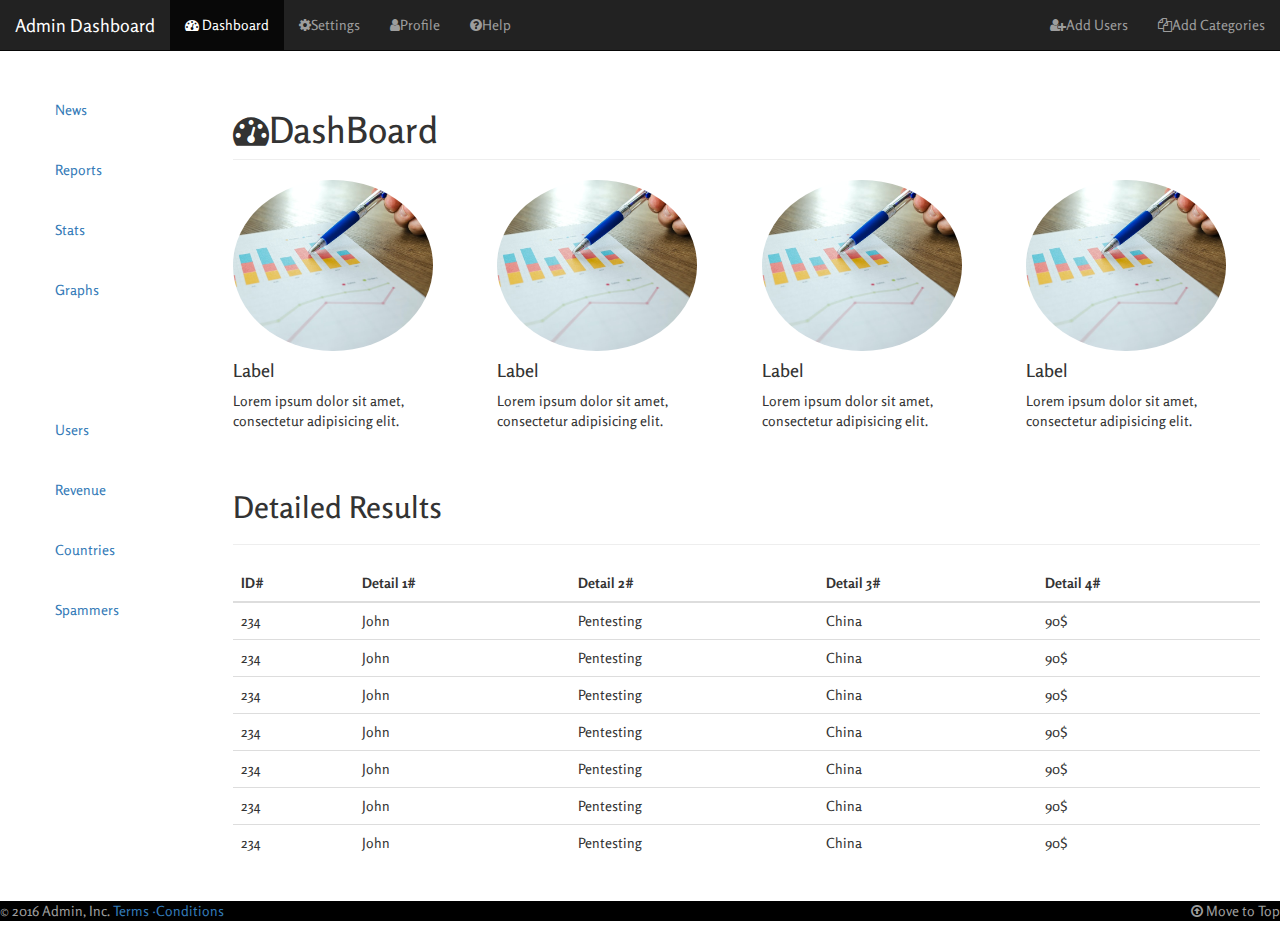
<file: AdminDashBoard/index.html>
<!DOCTYPE html>
<html lang="en">

<head>
	<meta charset="utf-8">
	<meta name="viewport" content="width=device-width, initial-scale=1.0">
	<link rel="stylesheet" media="screen" href="https://cdnjs.cloudflare.com/ajax/libs/twitter-bootstrap/3.3.5/css/bootstrap.min.css">
	<link rel="stylesheet" href="css/adminstyle.css">
	<link rel="stylesheet" href="https://stackpath.bootstrapcdn.com/font-awesome/4.7.0/css/font-awesome.min.css">
	<link href="https://fonts.googleapis.com/css2?family=Rosario&display=swap" rel="stylesheet">

	<title>Your Own Admin </title>

</head>

<body>
<!--nav bar starts here-->

<nav class="navbar navbar-inverse navbar-fixed-top">
  <div class="container-fluid">
    <!-- Brand and toggle get grouped for better mobile display -->
    <div class="navbar-header">
      <button type="button" class="navbar-toggle collapsed" data-toggle="collapse" data-target="#bs-example-navbar-collapse-1" aria-expanded="false">
        <span class="sr-only">Toggle navigation</span>
        <span class="icon-bar"></span>
        <span class="icon-bar"></span>
        <span class="icon-bar"></span>
      </button>
      <a class="navbar-brand" href="#">Admin Dashboard</a>
    </div>

    <!-- Collect the nav links, forms, and other content for toggling -->
    <div class="collapse navbar-collapse" id="bs-example-navbar-collapse-1">
      <ul class="nav navbar-nav">
        <li class="active"><a href="#"><i class="fa fa-tachometer" aria-hidden="true"></i>
Dashboard <span class="sr-only">(current)</span></a></li>
        <li><a href="#"><i class="fa fa-cog" aria-hidden="true"></i>Settings</a></li>
        <li><a href="#"><i class="fa fa-user" aria-hidden="true"></i>Profile</a></li>
        <li><a href="#"><i class="fa fa-question-circle" aria-hidden="true"></i>Help</a></li>
      </ul>
      
      <ul class="nav navbar-nav navbar-right">
        <li><a href="#"><i class="fa fa-user-plus" aria-hidden="true"></i>Add Users</a></li>
         <li><a href="#"><i class="fa fa-files-o" aria-hidden="true"></i>Add Categories</a></li>
      </ul>
    </div><!-- /.navbar-collapse -->
  </div><!-- /.container-fluid -->
</nav>
<!--nav bar ends here-->



<div class="container-fluid">
    
    <div class="row">
        <div class="col-sm-3 col-md-2 sidebar">
            <ul class="nav nav-sidebar ">
                <li class="active"><a href="#">News</a></li>
                <li><a href="#">Reports</a></li>
                <li><a href="#">Stats</a></li>
                <li><a href="#">Graphs</a></li>

            </ul>
             <ul class="nav nav-sidebar sidebar">
                <li class="active"><a href="#">Users</a></li>
                <li><a href="#">Revenue</a></li>
                <li><a href="#">Countries</a></li>
                <li><a href="#">Spammers</a></li>

            </ul>
            
        </div>
        <div class="col-sm-9 col-md-10 main">
            <h1 class="page-header"><i class="fa fa-tachometer" aria-hidden="true"></i>DashBoard</h1>
              
        <div class="row placeholders">
            <div class="col-xs-6 col-sm-3 placeholder">
                <img src="images/graph.jpg" class="img-responsive" width="200px" height="200px" alt="altimg">
                <h4>Label</h4>
                <p>Lorem ipsum dolor sit amet, consectetur adipisicing elit.</p>
            </div>
            <div class="col-xs-6 col-sm-3 placeholder">           
                 <img src="images/graph.jpg" class="img-responsive" width="200px" height="200px" alt="altimg">
                 <h4>Label</h4>
                <p>Lorem ipsum dolor sit amet, consectetur adipisicing elit.</p>
            </div>
            <div class="col-xs-6 col-sm-3 placeholder">    
                        <img src="images/graph.jpg" class="img-responsive" width="200px" height="200px" alt="altimg">
                        <h4>Label</h4>
                <p>Lorem ipsum dolor sit amet, consectetur adipisicing elit.</p>
            </div>
            <div class="col-xs-6 col-sm-3 placeholder">       
                     <img src="images/graph.jpg" class="img-responsive" width="200px" height="200px" alt="altimg">
                     <h4>Label</h4>
                <p>Lorem ipsum dolor sit amet, consectetur adipisicing elit.</p>
            </div>
        </div>
        
        
        
        
        
        <h2 class="sub-header">
            Detailed Results
        </h2>
        <hr>
         <div class="table-responsive">
             <table class="table table-stripped">
                 <thead>
                     <tr>
                         <th>ID#</th>
                          <th>Detail 1#</th>
                          <th>Detail 2#</th>
                          <th>Detail 3#</th>
                          <th>Detail 4#</th>
                     </tr>
                 </thead>
                 <tbody>
                     <tr>
                         <td>234</td>
                         <td>John</td>
                         <td>Pentesting</td>
                         <td>China</td>
                         <td>90$</td>
                         
                     </tr>
                          <tr>
                         <td>234</td>
                         <td>John</td>
                         <td>Pentesting</td>
                         <td>China</td>
                         <td>90$</td>
                         
                     </tr>
                          <tr>
                         <td>234</td>
                         <td>John</td>
                         <td>Pentesting</td>
                         <td>China</td>
                         <td>90$</td>
                         
                     </tr>
                          <tr>
                         <td>234</td>
                         <td>John</td>
                         <td>Pentesting</td>
                         <td>China</td>
                         <td>90$</td>
                         
                     </tr>
                          <tr>
                         <td>234</td>
                         <td>John</td>
                         <td>Pentesting</td>
                         <td>China</td>
                         <td>90$</td>
                         
                     </tr>
                          <tr>
                         <td>234</td>
                         <td>John</td>
                         <td>Pentesting</td>
                         <td>China</td>
                         <td>90$</td>
                         
                     </tr>
                          <tr>
                         <td>234</td>
                         <td>John</td>
                         <td>Pentesting</td>
                         <td>China</td>
                         <td>90$</td>
                         
                     </tr>
                 </tbody>
             </table>
         </div>
        
        
        </div>
      
        
    </div><!--    row-->
</div><!--container-fluid-->

<footer class="foot">
   <p class="pull-right"><i class="fa fa-arrow-circle-o-up" aria-hidden="true"></i>
   
   Move to Top
</p>
    <p >&copy; 2016 Admin, Inc. <a href="#">Terms &middot;Conditions</a></p>
</footer>




	<script src="https://cdnjs.cloudflare.com/ajax/libs/jquery/1.11.3/jquery.min.js"></script>
	<script src="https://cdnjs.cloudflare.com/ajax/libs/twitter-bootstrap/3.3.5/js/bootstrap.min.js"></script>

	<script>
	</script>

</body>

</html>
</file>
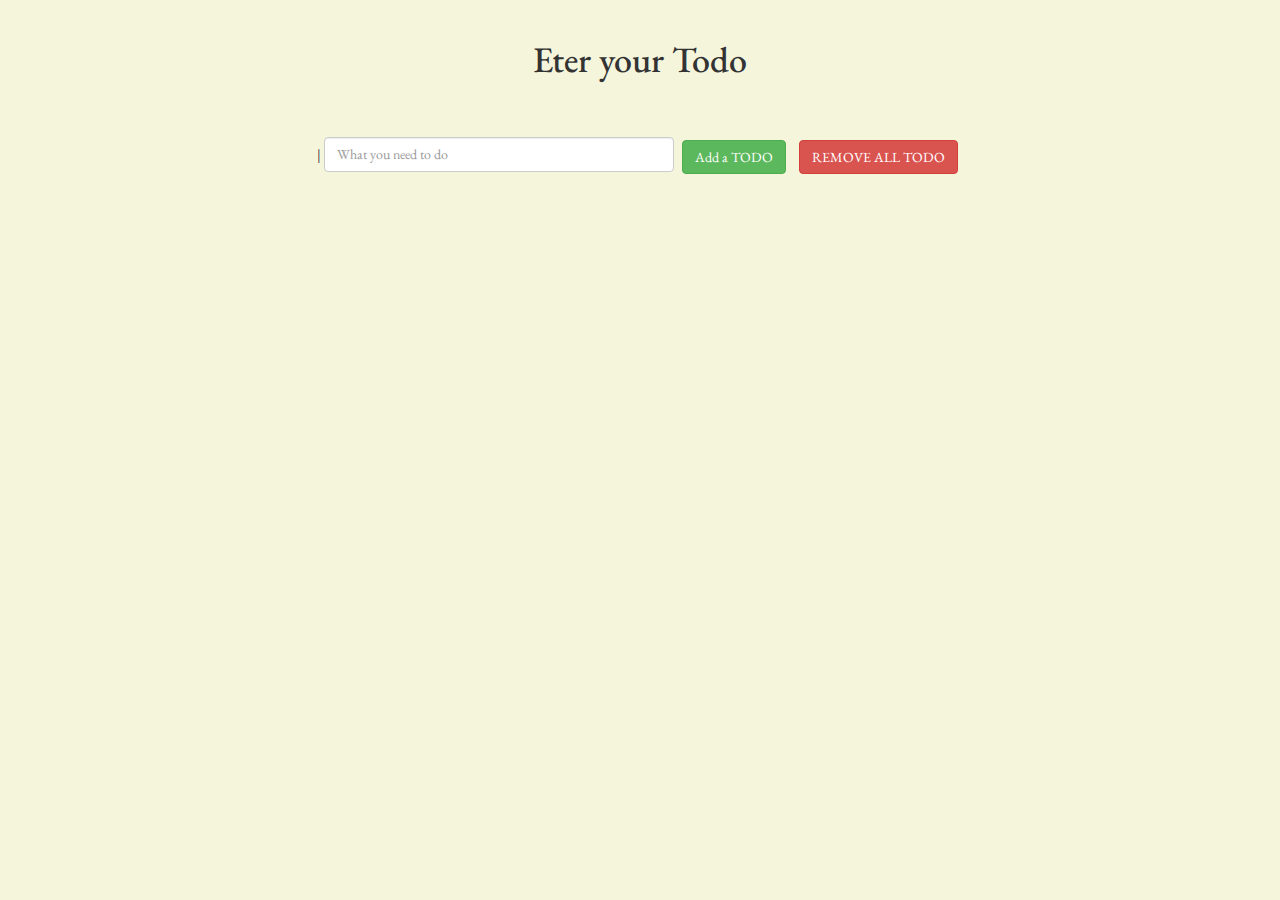
<file: BonusTODO/index.html>
<!DOCTYPE html>
<html lang="en">

<head>
	<meta charset="utf-8">
	<meta name="viewport" content="width=device-width, initial-scale=1.0">
	<link rel="stylesheet" media="screen" href="https://cdnjs.cloudflare.com/ajax/libs/twitter-bootstrap/3.3.5/css/bootstrap.min.css">
    <link href="https://fonts.googleapis.com/css?family=EB+Garamond" rel="stylesheet">
    <link rel="stylesheet" href="css/todoStyle.css">
	<title>My online Todo list App</title>

	

</head>

<body>

	<div class="container-fluid text-center">
        <h1 class="blink">My First working TODO</h1>
        <input type="text" id="userinput" class="form-control" placeholder="What you need to do" onkeydown="return serchKeyPress(event);">
        <button class="btn btn-success" id="add">Add a TODO</button>
        <button class="btn btn-danger" id="removeall">REMOVE ALL TODO</button>
        <ul id="list"></ul>
        
        
	</div>

	<script src="https://cdnjs.cloudflare.com/ajax/libs/jquery/1.11.3/jquery.min.js"></script>
	<script src="https://cdnjs.cloudflare.com/ajax/libs/twitter-bootstrap/3.3.5/js/bootstrap.min.js"></script>
   <script src="js/typed.js"></script>
    <script src="js/todo.js"></script>

</body>

</html>
</file>
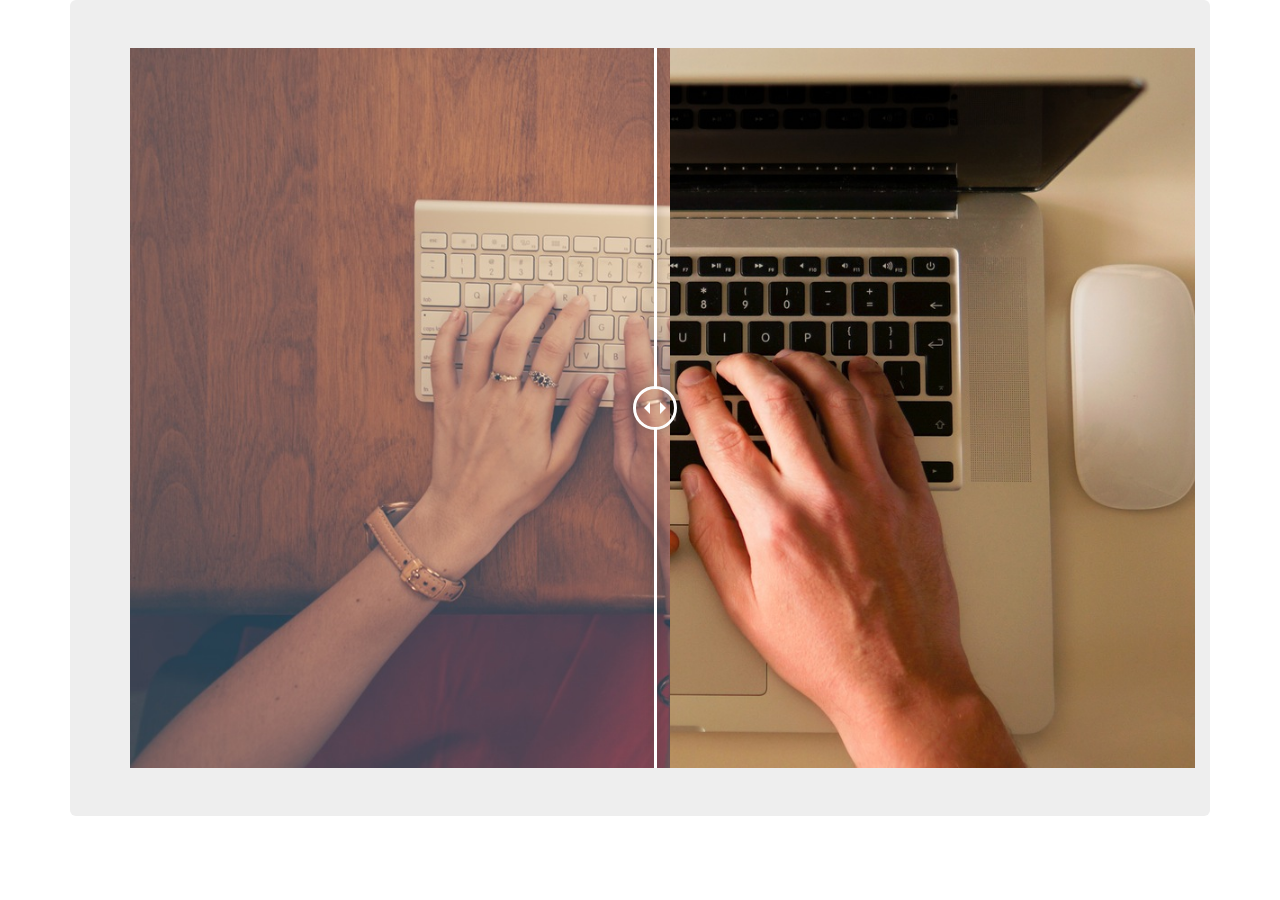
<file: ImageSlider/index.html>
<!DOCTYPE html>
<html lang="en">

<head>
	<meta charset="utf-8">
	<meta name="viewport" content="width=device-width, initial-scale=1.0">
	<link rel="stylesheet" media="screen" href="https://cdnjs.cloudflare.com/ajax/libs/twitter-bootstrap/3.3.5/css/bootstrap.min.css">
   <link rel="stylesheet" href="css/twentytwenty.css">
    <link rel="stylesheet" href="css/style.css">
	<title>Sliing images</title>

	<!--  -->

	<style>

	</style>

</head>

<body>

	<div class="container">
        <div class="jumbotron text-center">
            <div class="row">
                <div class="col-xs-12 twentytwenty-container">
                    <img src="images/image-1.jpg" alt="">
                    <img src="images/image-2.jpg" alt="">
                </div>
            </div>
            
        </div>
	</div>

	<script src="https://cdnjs.cloudflare.com/ajax/libs/jquery/1.11.3/jquery.min.js"></script>
	<script src="js/jquery.twentytwenty.js"></script>
	<script src="js/jquery.event.move.js"></script>
	<script src="js/custom.js"></script>
	<script src="https://cdnjs.cloudflare.com/ajax/libs/twitter-bootstrap/3.3.5/js/bootstrap.min.js"></script>

	<script>
	</script>

</body>

</html>
</file>
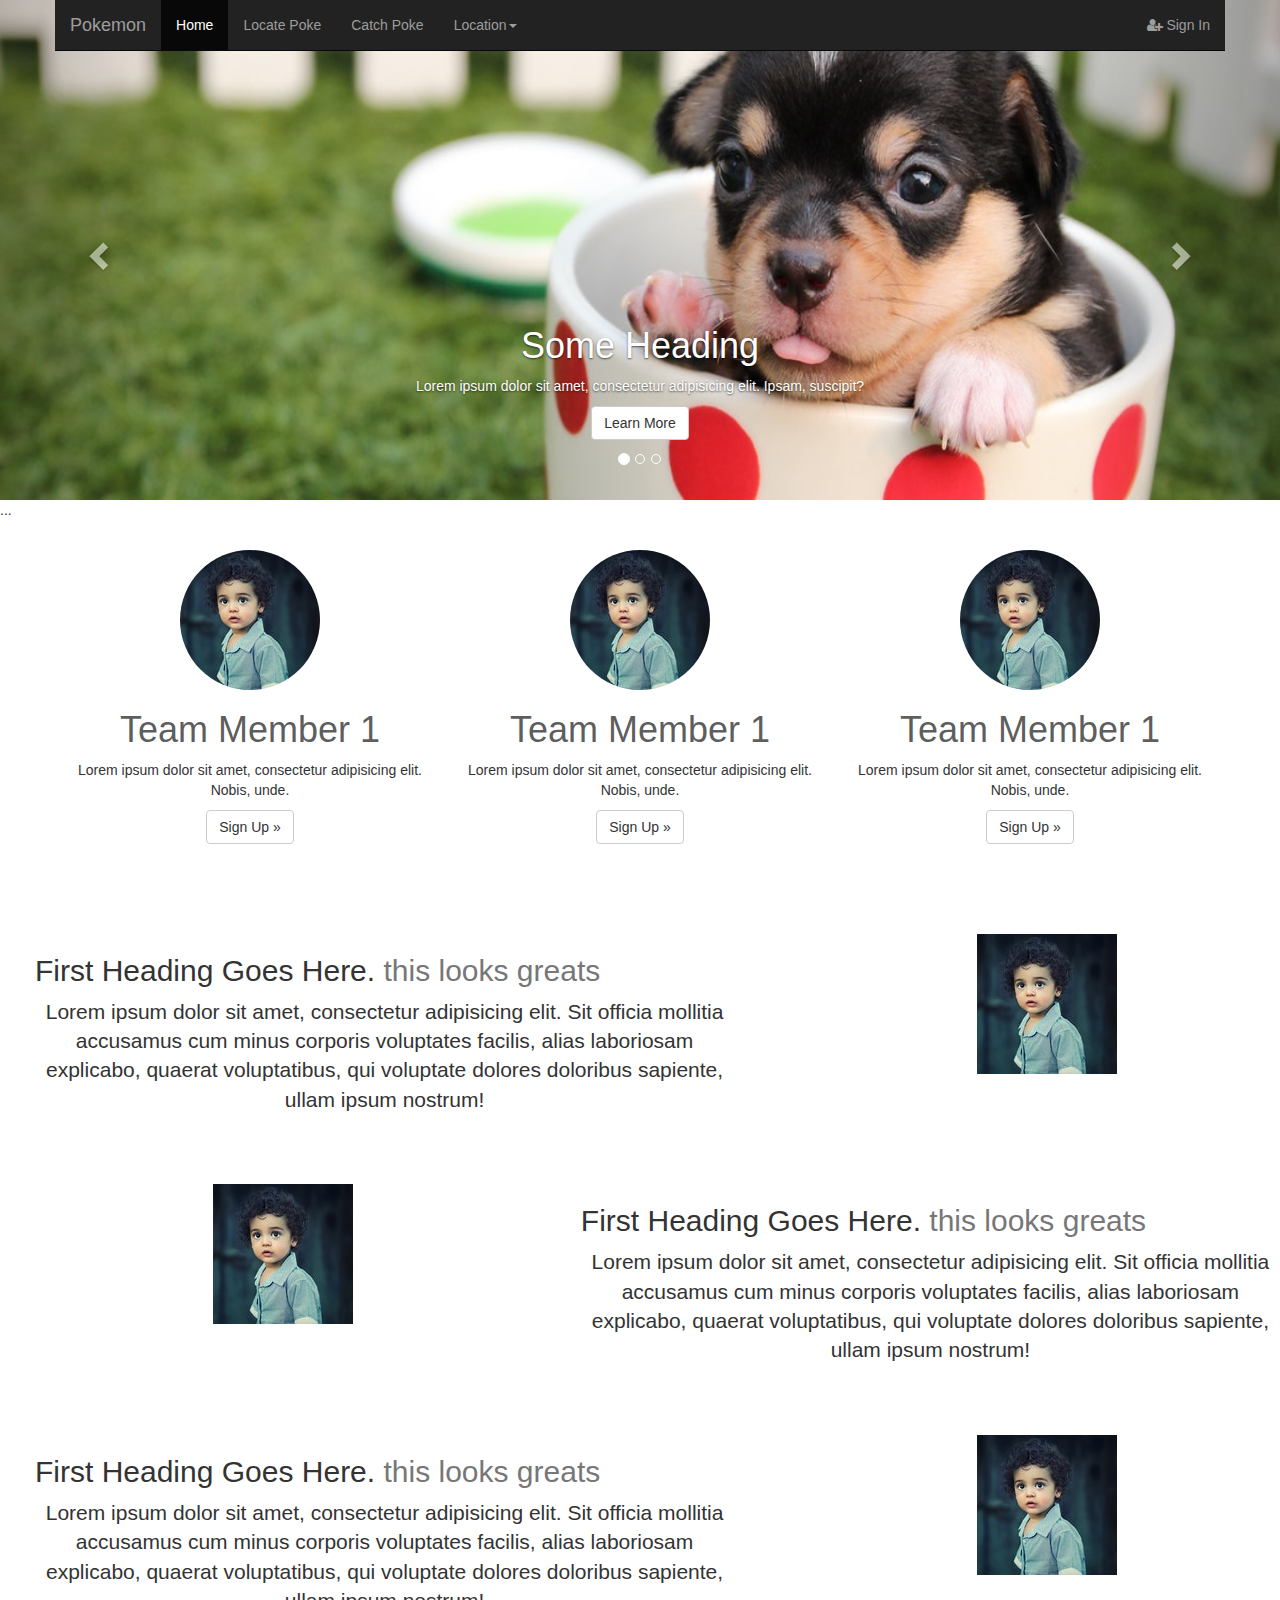
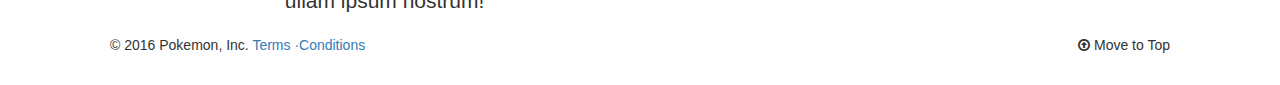
<file: Pokemon Company/index.html>
<!DOCTYPE html>
<html lang="en">

<head>
	<meta charset="utf-8">
	<meta name="viewport" content="width=device-width, initial-scale=1.0">
	<link rel="stylesheet" media="screen" href="https://cdnjs.cloudflare.com/ajax/libs/twitter-bootstrap/3.3.5/css/bootstrap.min.css">
	<link rel="stylesheet" href="https://stackpath.bootstrapcdn.com/font-awesome/4.7.0/css/font-awesome.min.css">
	<link rel="stylesheet" href="css/pokemonStyle.css">
	  <link rel="stylesheet" href="https://cdnjs.cloudflare.com/ajax/libs/animate.css/4.0.0/animate.min.css">
<script src="https://ajax.googleapis.com/ajax/libs/jquery/1.11.0/jquery.min.js"></script>
<script src="parallax.js"></script>
	<title>Pokemon Website</title>

	<style>

	</style>

</head>

<body>

<!--navbar starts here-->
<div class="navbar-wrapper">
    <div class="container">
       <nav class="navbar navbar-default navbar-inverse navbar-static-top">
        <div class="container-fluid">
        <!-- Brand and toggle get grouped for better mobile display -->
        <div class="navbar-header">
          <button type="button" class="navbar-toggle collapsed" data-toggle="collapse" data-target="#bs-example-navbar-collapse-1" aria-expanded="false">
            <span class="sr-only">Toggle navigation</span>
            <span class="icon-bar"></span>
            <span class="icon-bar"></span>
            <span class="icon-bar"></span>
          </button>
          <a class="navbar-brand" href="#">Pokemon </a>
        </div>

        <!-- Collect the nav links, forms, and other content for toggling -->
        <div class="collapse navbar-collapse" id="bs-example-navbar-collapse-1">
          <ul class="nav navbar-nav">
            <li class="active"><a href="#">Home <span class="sr-only">(current)</span></a></li>
             <li><a href="#">Locate Poke</a></li>
                 <li><a href="#">Catch Poke</a></li>
                 <li class="dropdown">
              <a href="#" class="dropdown-toggle" data-toggle="dropdown" role="button" aria-haspopup="true" aria-expanded="false">Location<span class="caret"></span></a>
              <ul class="dropdown-menu">
                <li><a href="#">CA</a></li>
                <li><a href="#">LN</a></li>
                <li><a href="#">DXB</a></li>
                <li role="separator" class="divider"></li>
                <li  class="dropdown-header">Upcoming Gigs</li>
                <li><a href="#">MU</a></li>
                <li><a href="#">BOM</a></li>

              </ul>
            </li>
          </ul>
          
          <ul class="nav navbar-nav navbar-right">
            <li><a href="#"><i class="fa fa-user-plus" aria-hidden="true"></i>
            Sign In</a></li>
           
        
          </ul>
        </div><!-- /.navbar-collapse -->
        </div><!-- /.container-fluid -->
    </nav>
      
</div><!--    container-->    

</div>  <!-- navbar-wrapper-->
<!--navbar ends here-->


<!--carousel starts here-->
<div id="MyCR" class="carousel slide" data-ride="carousel">
  <!-- Indicators -->
  <ol class="carousel-indicators">
    <li data-target="#carousel-example-generic" data-slide-to="0" class="active"></li>
    <li data-target="#carousel-example-generic" data-slide-to="1"></li>
    <li data-target="#carousel-example-generic" data-slide-to="2"></li>
  </ol>

  <!-- Wrapper for slides -->
  <div class="carousel-inner" role="listbox">
    <div class="item active">
     
      <img src="images/short-coated-black-and-brown-puppy-in-white-and-red-polka-39317.jpg" alt="Slide 1">
       <div class="container">
      <div class="carousel-caption">
           <h1>Some Heading</h1>
           <p>Lorem ipsum dolor sit amet, consectetur adipisicing elit. Ipsam, suscipit?</p>
           <p><a class="btn btn-default " href="#">Learn More</a></p></div>
      </div>
      
     <div class="carousel-caption">
     </div>
    </div>
    <div class="item">
      <img src="images/nature-red-forest-leaves-33109.jpg" alt="slide 2">
           <div class="container"> 
            <div class="carousel-caption">
           <h1>Some Heading</h1>
           <p>Lorem ipsum dolor sit amet, consectetur adipisicing elit. Ipsam, suscipit?</p>
           <p><a class="btn btn-default " href="#">Learn More</a></p></div>
      </div>
      
      <div class="carousel-caption">
      </div>
    </div>
    
     <div class="item">
      <img src="images/body-of-water-between-green-leaf-trees-709552.jpg" alt="slide 3">
             <div class="container">
            <div class="carousel-caption">
           <h1>Some Heading</h1>
           <p>Lorem ipsum dolor sit amet, consectetur adipisicing elit. Ipsam, suscipit?</p>
           <p><a class="btn btn-default " href="#">Learn More</a></p></div>
      </div>
      
      <div class="carousel-caption">
  
      </div>
    </div>
    ...
  </div><!--carousel-inner-->
  <!-- Controls -->
  <a class="left carousel-control" href="#carousel-example-generic" role="button" data-slide="prev">
    <span class="glyphicon glyphicon-chevron-left" aria-hidden="true"></span>
    <span class="sr-only">Previous</span>
  </a>
  <a class="right carousel-control" href="#carousel-example-generic" role="button" data-slide="next">
    <span class="glyphicon glyphicon-chevron-right" aria-hidden="true"></span>
    <span class="sr-only">Next</span>
  </a>
</div>
    
    <!--carousel ends here-->
    
    
    
<!--team section starts here-->
    <div class="container team">
        <div class="row">
            <div class="col-lg-4">
                <img src="images/person-love-people-summer-35537.jpg" alt="" class="img-circle animate__animated animate__fadeIn" width="140" height="140">
                <h1>Team Member 1</h1>
                <p>Lorem ipsum dolor sit amet, consectetur adipisicing elit. Nobis, unde.</p>
                <a href="#" class="btn btn-default">Sign Up &raquo;</a>
            </div>
            <div class="col-lg-4"><img src="images/person-love-people-summer-35537.jpg" alt="" class="img-circle" width="140" height="140"><h1>Team Member 1</h1>
                <p>Lorem ipsum dolor sit amet, consectetur adipisicing elit. Nobis, unde.</p>
                <a href="#" class="btn btn-default">Sign Up &raquo;</a>
            </div>
            <div class="col-lg-4"><img src="images/person-love-people-summer-35537.jpg" alt="" class="img-circle" width="140" height="140"><h1>Team Member 1</h1>
                <p>Lorem ipsum dolor sit amet, consectetur adipisicing elit. Nobis, unde.</p>
                <a href="#" class="btn btn-default">Sign Up &raquo;</a>
            </div>

            
        </div>
    </div>
<!--team section ends here-->


<br class="divider">


<!--content section starts here-->

<div class="row content">
    <div class="col-md-7 micks">
       <h2 class="content-heading">
           First Heading Goes Here. <span class="text-muted">this looks greats</span>
       </h2>
       <p class="lead">Lorem ipsum dolor sit amet, consectetur adipisicing elit. Sit officia mollitia accusamus cum minus corporis voluptates facilis, alias laboriosam explicabo, quaerat voluptatibus, qui voluptate dolores doloribus sapiente, ullam ipsum nostrum!</p>
    </div>
    <div class="col-md-5 ">
       <img src="images/person-love-people-summer-35537.jpg " alt="alt_img" class="content-image img-responsive center-block micks"> 
    </div>
</div>
<div class="row content">
       <div class="col-md-5">
           <img src="images/person-love-people-summer-35537.jpg" alt="alt_img" class="content-image img-responsive center-block micks">
  
      </div>
 
      <div class="col-md-7 micks " data-parallax="scroll" data-image-src= "pexels.jpeg">
       
        <h2 class="content-heading">
           First Heading Goes Here. <span class="text-muted">this looks greats</span>
       </h2>
       <p class="lead">Lorem ipsum dolor sit amet, consectetur adipisicing elit. Sit officia mollitia accusamus cum minus corporis voluptates facilis, alias laboriosam explicabo, quaerat voluptatibus, qui voluptate dolores doloribus sapiente, ullam ipsum nostrum!</p>

    </div> 

</div><!--row-->
<div class="row content">
    <div class="col-md-7 micks">
       <h2 class="content-heading">
           First Heading Goes Here. <span class="text-muted">this looks greats</span>
       </h2>
       <p class="lead">Lorem ipsum dolor sit amet, consectetur adipisicing elit. Sit officia mollitia accusamus cum minus corporis voluptates facilis, alias laboriosam explicabo, quaerat voluptatibus, qui voluptate dolores doloribus sapiente, ullam ipsum nostrum!</p>
    </div>
    <div class="col-md-5">
       <img src="images/person-love-people-summer-35537.jpg" alt="alt_img" class="content-image img-responsive center-block micks"> 
    </div>
</div>

<!--content section ends here-->


<!--footer starts here-->
<footer>
   <p class="pull-right"><i class="fa fa-arrow-circle-o-up" aria-hidden="true"></i>
   
   Move to Top
</p>
    <p >&copy; 2016 Pokemon, Inc. <a href="#">Terms &middot;Conditions</a></p>
</footer>
<!--footer ends here-->

	<script src="https://cdnjs.cloudflare.com/ajax/libs/jquery/1.11.3/jquery.min.js"></script>
	<script src="https://cdnjs.cloudflare.com/ajax/libs/twitter-bootstrap/3.3.5/js/bootstrap.min.js"></script>

	<script>
	</script>

</body>

</html>
</file>
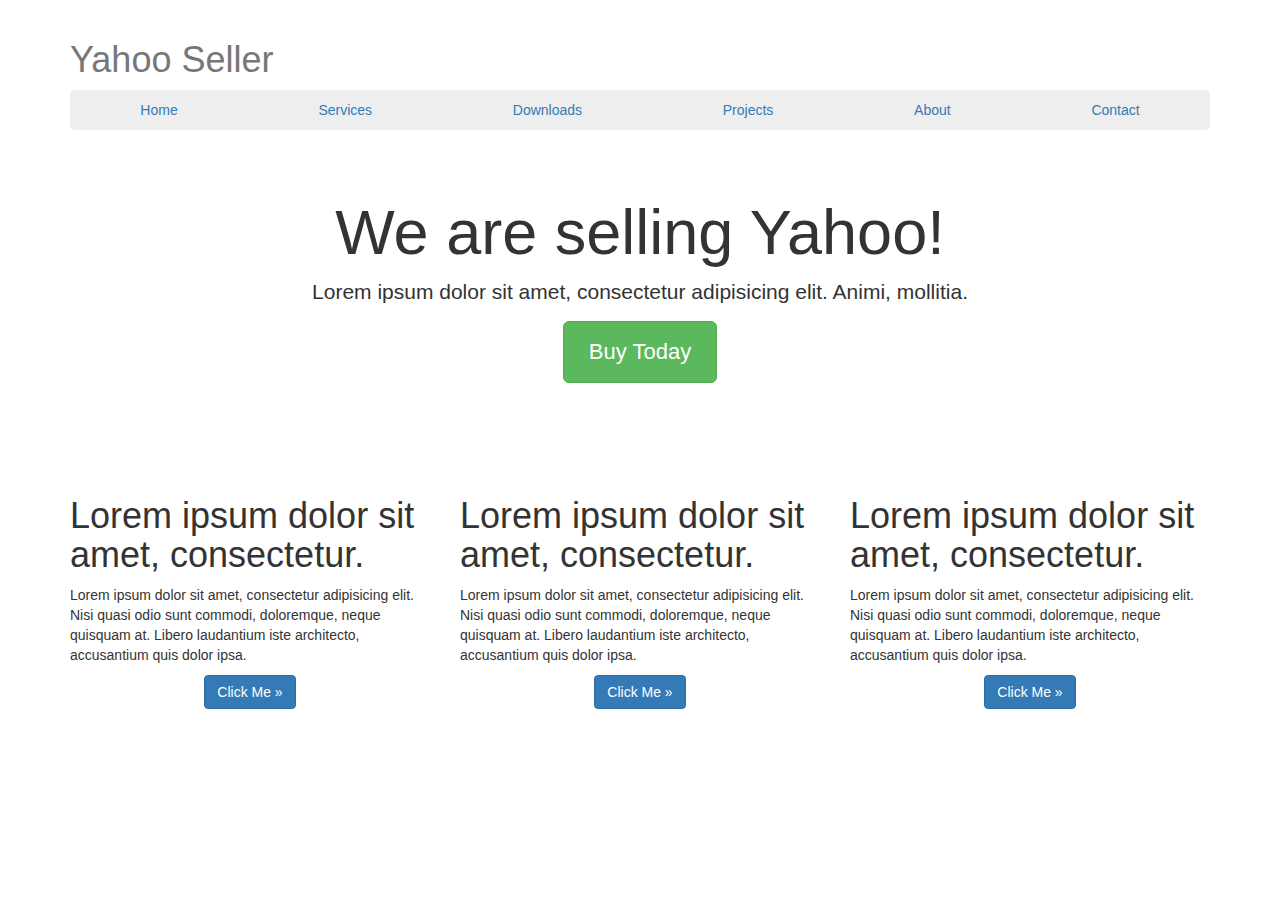
<file: Selling Yahoo/index.html>
<!DOCTYPE html>
<html lang="en">

<head>
	<meta charset="utf-8">
	<meta name="viewport" content="width=device-width, initial-scale=1.0">
	<link rel="stylesheet" media="screen" href="https://cdnjs.cloudflare.com/ajax/libs/twitter-bootstrap/3.3.5/css/bootstrap.min.css">
	<link rel="stylesheet" href="css/sellYahoo.css">

	<title>Selling Yahoo!</title>

	<!--  -->

	<style>

	</style>

</head>

<body>

<div class="container">
    <div>
        <h1 class="text-muted"> Yahoo Seller</h1>
        <nav>
        <ul class="nav nav-justified">
            <li class="active"><a href="#">Home</a></li>
            <li><a href="#">Services</a></li> 
            <li><a href="#">Downloads</a></li> 
            <li><a href="#">Projects</a></li> 
            <li><a href="#">About</a></li> 
            <li><a href="#">Contact</a></li> 
            
        </ul>
        </nav>
    </div>
    
    
    
    <div class="jumbotron">
        <h1>We are selling Yahoo!</h1>
        <p class="lead">Lorem ipsum dolor sit amet, consectetur adipisicing elit. Animi, mollitia.</p>
        <p><a class="btn btn-success btn-lg"  href="#">Buy Today</a></p>
    </div>
    
    <div class="row">
        <div class="col-lg-4">
            <h1>Lorem ipsum dolor sit amet, consectetur.</h1>
            <p>Lorem ipsum dolor sit amet, consectetur adipisicing elit. Nisi quasi odio sunt commodi, doloremque, neque quisquam at. Libero laudantium iste architecto, accusantium quis dolor ipsa.</p>
            <p class="centro"><a href="#" class="btn btn-primary">Click Me &raquo;</a></p>
        </div>
        <div class="col-lg-4">
                <h1>Lorem ipsum dolor sit amet, consectetur.</h1>
            <p>Lorem ipsum dolor sit amet, consectetur adipisicing elit. Nisi quasi odio sunt commodi, doloremque, neque quisquam at. Libero laudantium iste architecto, accusantium quis dolor ipsa.</p>
            <p class="centro"><a href="#" class="btn btn-primary">Click Me &raquo;</a></p>
        </div>
        <div class="col-lg-4">    <h1>Lorem ipsum dolor sit amet, consectetur.</h1>
            <p>Lorem ipsum dolor sit amet, consectetur adipisicing elit. Nisi quasi odio sunt commodi, doloremque, neque quisquam at. Libero laudantium iste architecto, accusantium quis dolor ipsa.</p>
            <p class="centro"><a href="#" class="btn btn-primary">Click Me &raquo;</a></p></div>
    </div>
    
    
    

</div><!--container-->
	<script src="https://cdnjs.cloudflare.com/ajax/libs/jquery/1.11.3/jquery.min.js"></script>
	<script src="https://cdnjs.cloudflare.com/ajax/libs/twitter-bootstrap/3.3.5/js/bootstrap.min.js"></script>

	<script>
	</script>

</body>

</html>
</file>
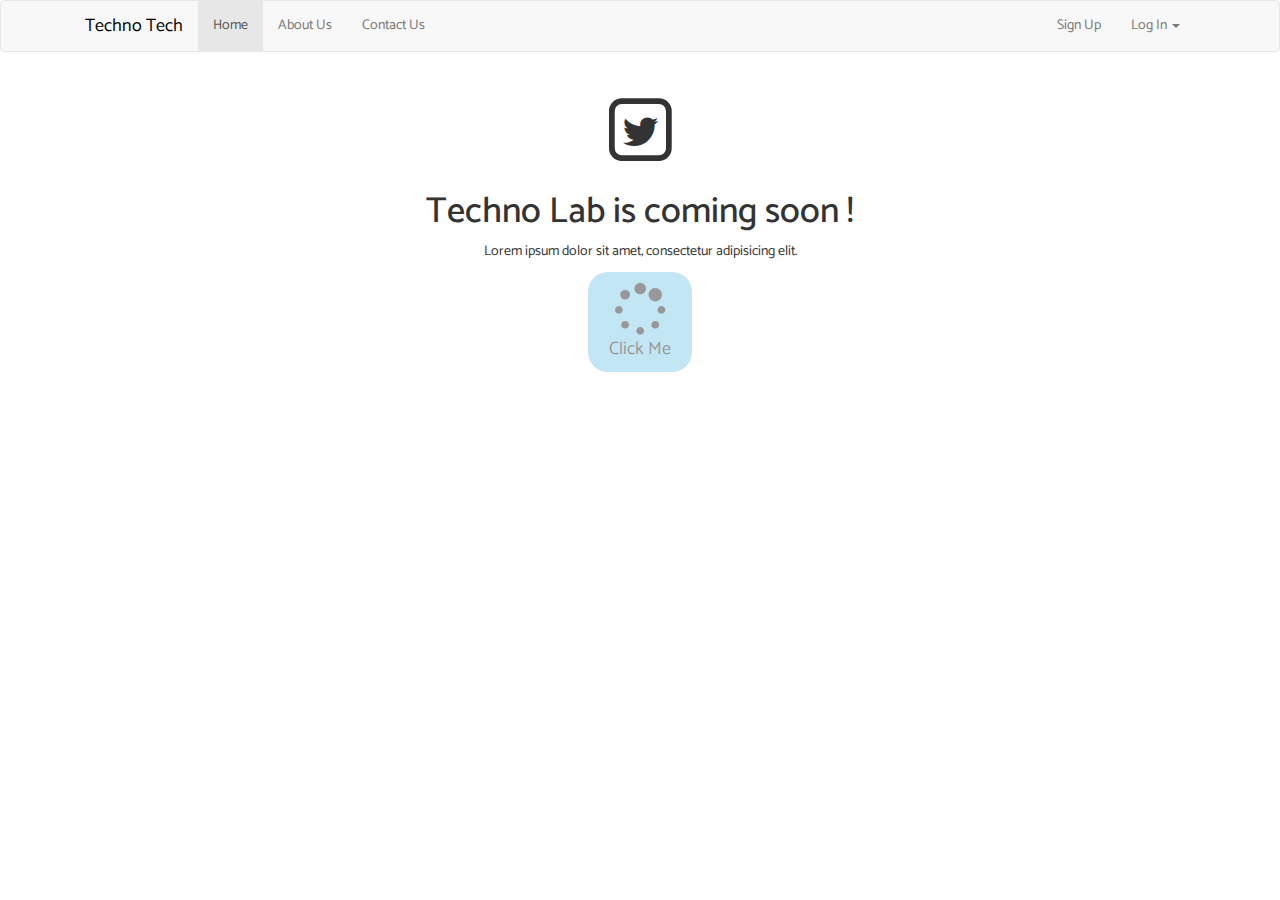
<file: Technical Landing/index.html>
<!DOCTYPE html>
<html lang="en">

<head>
	<meta charset="utf-8">
	<meta name="viewport" content="width=device-width, initial-scale=1.0">
	<link rel="stylesheet" media="screen" href="https://cdnjs.cloudflare.com/ajax/libs/twitter-bootstrap/3.3.5/css/bootstrap.min.css">
	
	<link rel="stylesheet" href="css/techlanding.css">
	<link rel="stylesheet" href="https://stackpath.bootstrapcdn.com/font-awesome/4.7.0/css/font-awesome.min.css">
	<link href="https://fonts.googleapis.com/css2?family=Catamaran:wght@300&display=swap" rel="stylesheet">

	<title>Minimum Bootstrap HTML Skeleton</title>

	<!--  -->

	<style>

	</style>

</head>

<body>

<nav class="navbar navbar-default">
    <div class="container">  
        <div class="container-fluid">
        <!-- Brand and toggle get grouped for better mobile display -->
        <div class="navbar-header">
          <button type="button" class="navbar-toggle collapsed" data-toggle="collapse" data-target="#bs-example-navbar-collapse-1" aria-expanded="false">
            <span class="sr-only">Toggle navigation</span>
            <span class="icon-bar"></span>
            <span class="icon-bar"></span>
            <span class="icon-bar"></span>
          </button>
          <a class="navbar-brand" href="#">Techno Tech</a>
        </div>

        <!-- Collect the nav links, forms, and other content for toggling -->
        <div class="collapse navbar-collapse" id="bs-example-navbar-collapse-1">
          <ul class="nav navbar-nav">
            <li class="active"><a href="#">Home <span class="sr-only">(current)</span></a></li>
            <li><a href="#">About Us</a></li>
            <li><a href="#">Contact Us</a></li>


          </ul>

          <ul class="nav navbar-nav navbar-right">
            <li><a href="#">Sign Up</a></li>
            
              <li class="dropdown">
                  <a href="#" class="dropdown-toggle" data-toggle="dropdown">Log In <span class="caret"></span></a>
                  
                  <ul  id ="login" class="dropdown-menu">
                      <div class="row">
                          <div class="col-md-12">
                              Log In Via:
                              <div class= " social-button">
                                 <div class="row">
                                      <div class="col-md-6">
                                    <a href="#" class="btn btn-fb"><i class="fa fa-facebook"></i>Facebook</a>
                                      </div>
                                      <div class="col-md-6">
                                    <a href="#" class="btn btn-tw"><i class="fa fa-twitter"></i>Twitter</a>
                                      </div>
                                 </div>
                                 
                            </div>  <!--   social-button -->
                          </div> <!--    col-md-12-->
                      </div> <!--row-->
                  </ul>
                  
                  
                  
              </li>
            
            
            
            
            
            
            
          </ul>
        </div><!-- /.navbar-collapse -->
        </div><!-- /.container-fluid -->   
    </div> <!-- container-->
</nav>


<div class="container center">
    <div class="row">
        <div class="col-md-12">
            <h2>
                <span class="fa-stack fa-lg ">
                    <i class="fa fa-square-o fa-stack-2x" aria-hidden="true"></i>
                    <i class="fa fa-twitter fa-stack-1x" aria-hidden="true"></i>
                </span>
            </h2>
            <h1>Techno Lab is coming soon !</h1>
            <p>Lorem ipsum dolor sit amet, consectetur adipisicing elit.</p>
            <button class="btn blue btn-lg">
<i class="fa fa-spinner fa-pulse fa-3x fa-fw"></i><br>Click Me</button>
        </div>
    </div>
</div>







	<script src="https://cdnjs.cloudflare.com/ajax/libs/jquery/1.11.3/jquery.min.js"></script>
	<script src="https://cdnjs.cloudflare.com/ajax/libs/twitter-bootstrap/3.3.5/js/bootstrap.min.js"></script>

	<script>
	</script>

</body>

</html>
</file>
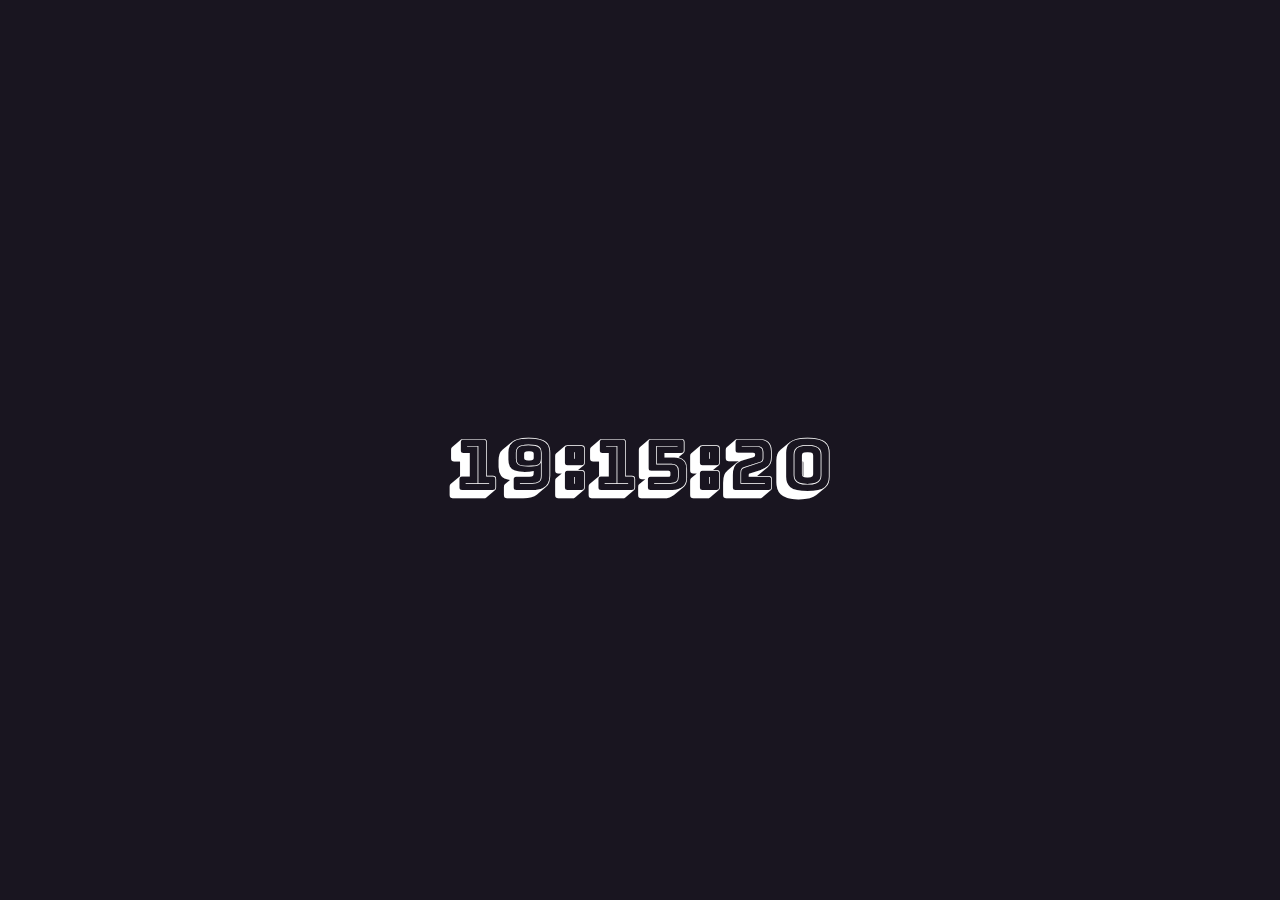
<file: Ticky Clock/index.html>
<!DOCTYPE html>
<html lang="en">

<head>
	<meta charset="utf-8">
	<meta name="viewport" content="width=device-width, initial-scale=1.0">
	<link rel="stylesheet" media="screen" href="https://cdnjs.cloudflare.com/ajax/libs/twitter-bootstrap/3.3.5/css/bootstrap.min.css">
    <link rel="stylesheet" href="CSS/style.css">
<!--    <link href="https://fonts.googleapis.com/css2?family=Bungee+Shade&display=swap" rel="stylesheet">-->
    
	<title>Clocky </title>

	<!--  -->

	<style>

	</style>

</head>

<body>

	<div id="clock">

	</div>
     <script src="JS/style.js"></script>
	<script src="https://cdnjs.cloudflare.com/ajax/libs/jquery/1.11.3/jquery.min.js"></script>
	<script src="https://cdnjs.cloudflare.com/ajax/libs/twitter-bootstrap/3.3.5/js/bootstrap.min.js"></script>

	<script>
	</script>

</body>

</html>
</file>
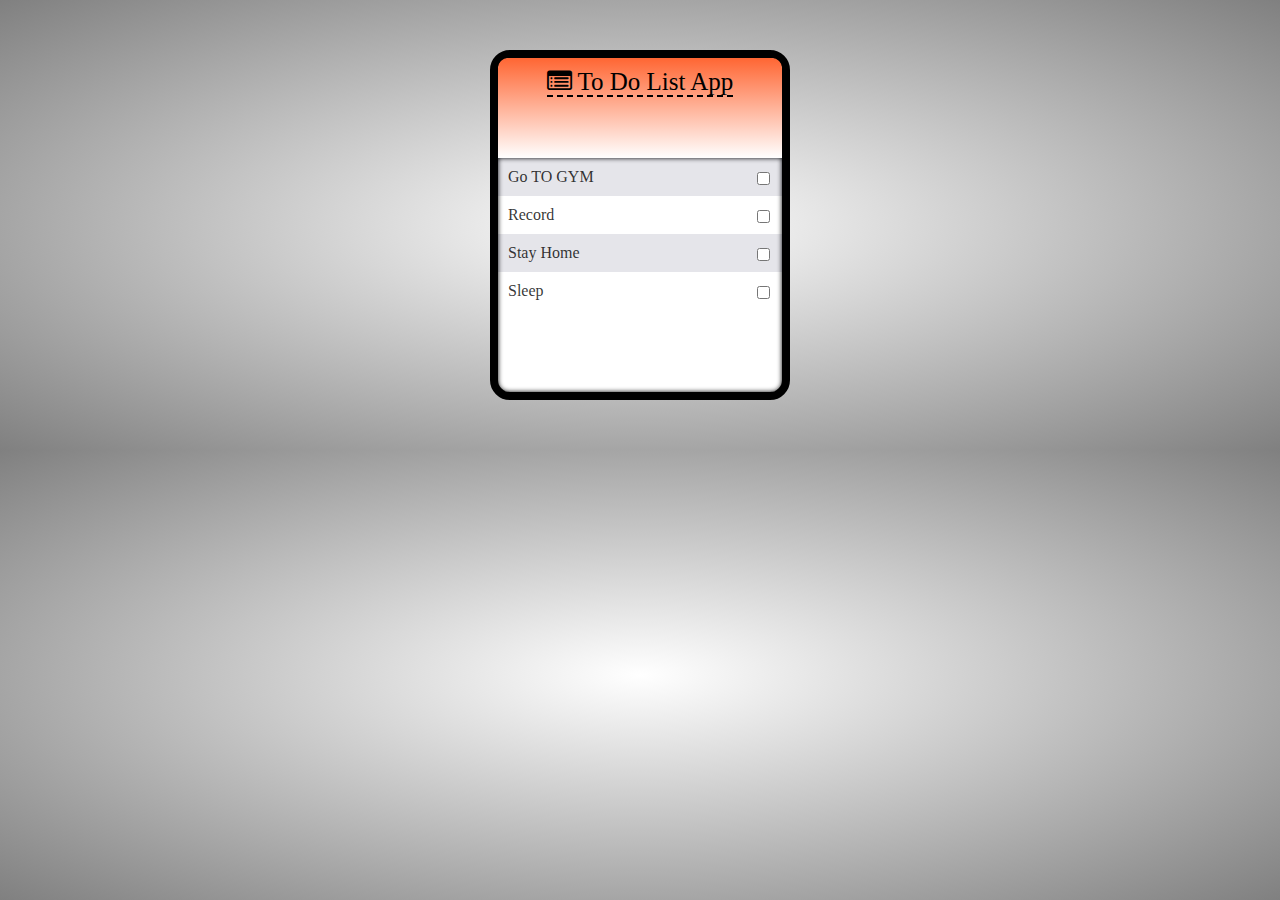
<file: To Do List/index.html>
<!DOCTYPE html>
<html lang="en">
<head>
    <meta charset="UTF-8">
    <title>To Do List Project</title>
    <link rel="stylesheet" href="css/todo.css">
    <link rel="stylesheet" href="https://stackpath.bootstrapcdn.com/font-awesome/4.7.0/css/font-awesome.min.css">
</head>
<body>
      <div class="wrapper">
          <div class="header"><span><i class="fa fa-list-alt" aria-hidden="true"></i>
   To Do List App</span></div>
          <div class="wrap-list">
              <ol class="list">
                  <li class="gray">
                      <input type="checkbox" name="" id="">
                      <label for="">Go TO GYM</label>
                  </li>
                   <li>
                      <input type="checkbox" name="" id="">
                      <label for="">Record </label>
                  </li>
                   <li class="gray">
                      <input type="checkbox" name="" id="">
                      <label for="">Stay Home </label>
                  </li>
                   <li>
                      <input type="checkbox" name="" id="">
                      <label for="">Sleep</label>
                  </li>
              </ol>
          </div>
      </div>
</body>
</html>
</file>
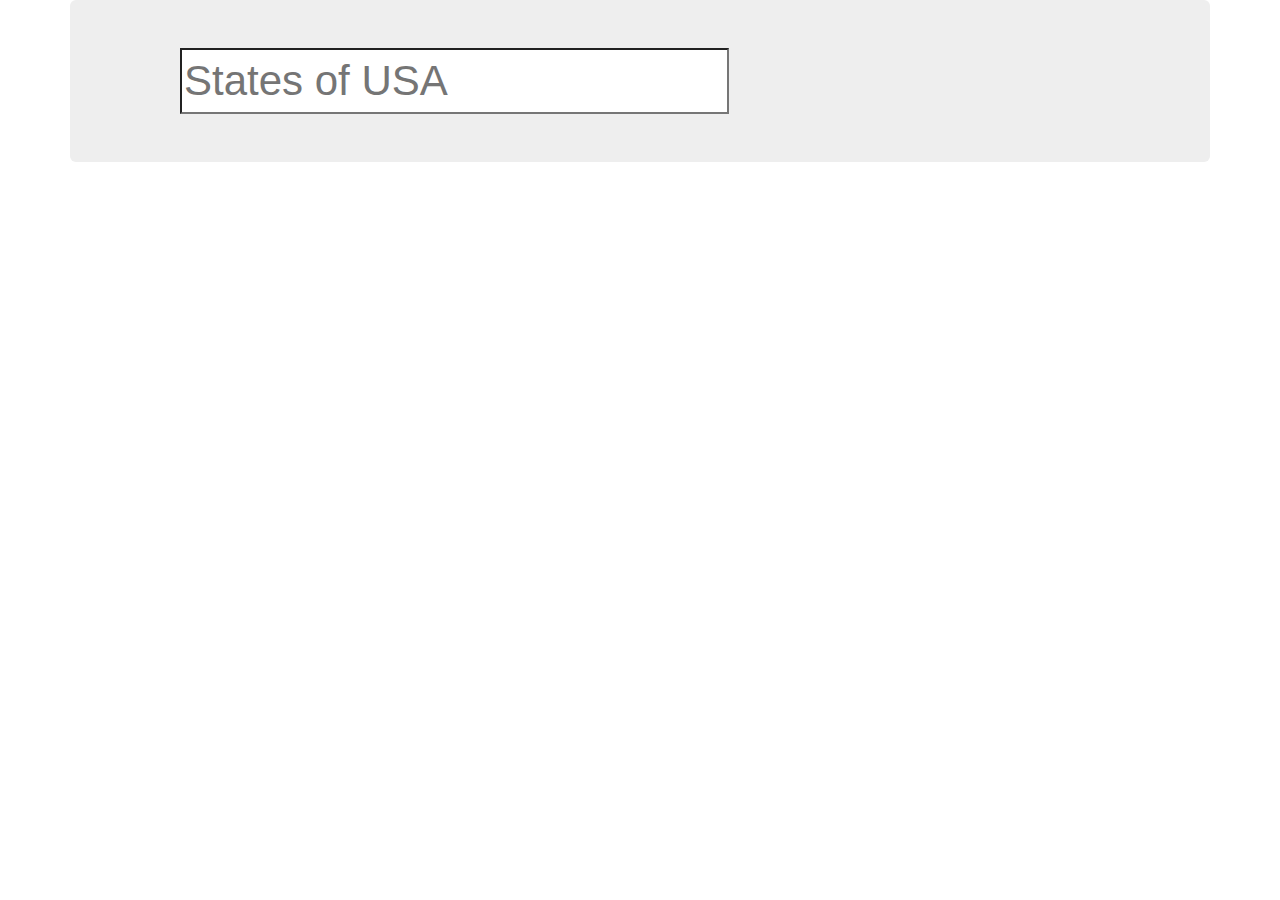
<file: TypeAhead/index.html>
<!DOCTYPE html>
<html lang="en">

<head>
	<meta charset="utf-8">
	<meta name="viewport" content="width=device-width, initial-scale=1.0">
	<link rel="stylesheet" media="screen" href="https://cdnjs.cloudflare.com/ajax/libs/twitter-bootstrap/3.3.5/css/bootstrap.min.css">

	<title>Minimum Bootstrap HTML Skeleton</title>

	<link rel="stylesheet" href="css/style.css">

</head>

<body>

	<div class="container">
        <div class="jumbotron">
            <div class="row">
                <div class="col-md-12">
                    <div id="the-basics">
                      <input class="typeahead" type="text" placeholder="States of USA">
                    </div>
                </div>
            </div>
        </div>
        
	</div>

	<script src="https://cdnjs.cloudflare.com/ajax/libs/jquery/1.11.3/jquery.min.js"></script>
	<script src="js/typeahead.js"></script>
	<script src="js/custom.js"></script>
	<script src="https://cdnjs.cloudflare.com/ajax/libs/twitter-bootstrap/3.3.5/js/bootstrap.min.js"></script>

	<script>
	</script>

</body>

</html>
</file>
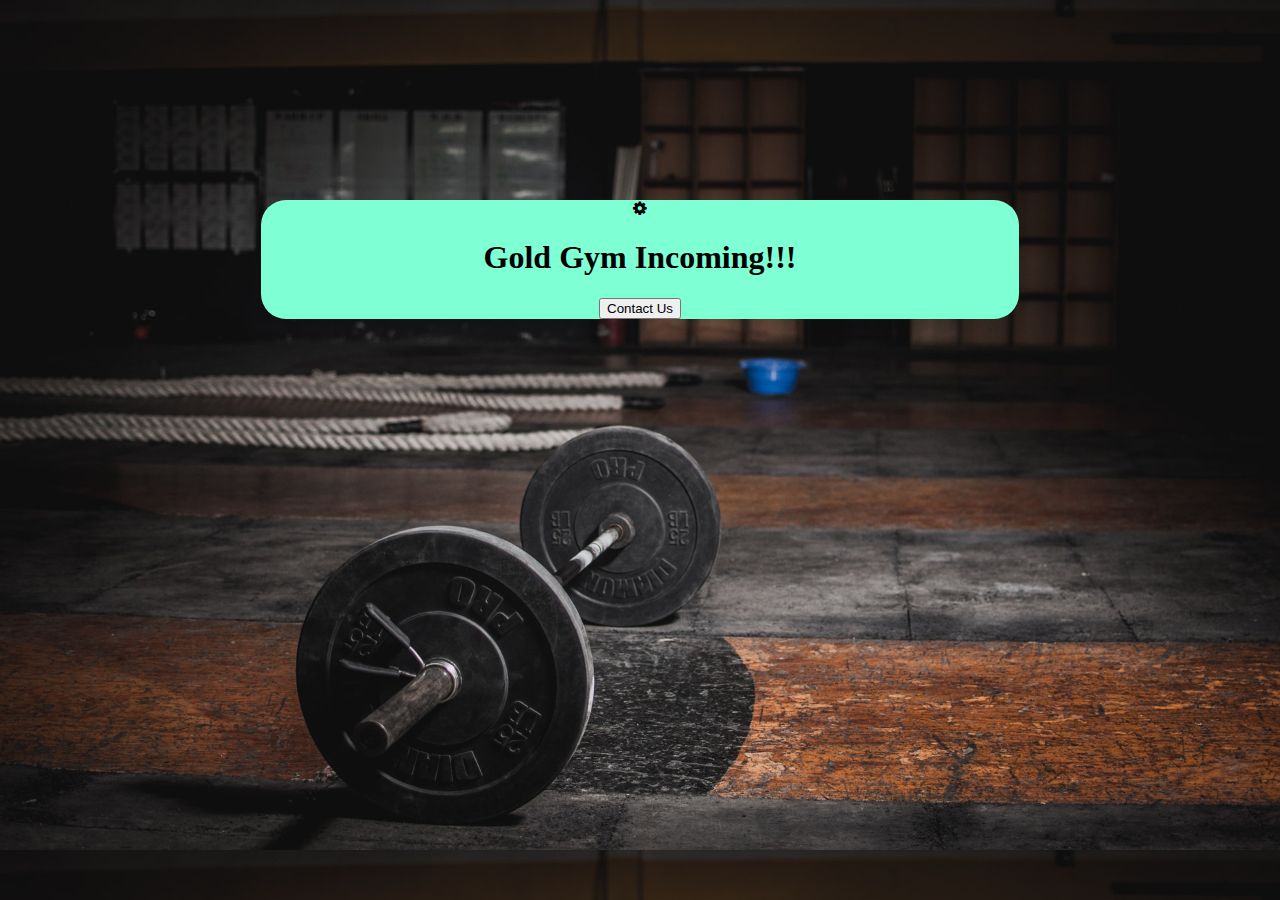
<file: GYM coming soon/css/index.html>
<!DOCTYPE html>
<html lang="en">
<head>
    <meta charset="UTF-8">
    <title>Golds Gym</title>
    <link rel="stylesheet" href="index.css">
    <link href="https://stackpath.bootstrapcdn.com/font-awesome/4.7.0/css/font-awesome.min.css" rel="stylesheet" integrity="sha384-wvfXpqpZZVQGK6TAh5PVlGOfQNHSoD2xbE+QkPxCAFlNEevoEH3Sl0sibVcOQVnN" crossorigin="anonymous">
</head>
<body>
  <div>
<i class="fa fa-cog" aria-hidden="true"></i>
    <h1>Gold Gym Incoming!!! </h1>
    <button>Contact Us </button>
  </div>
</body>
</html>
</file>
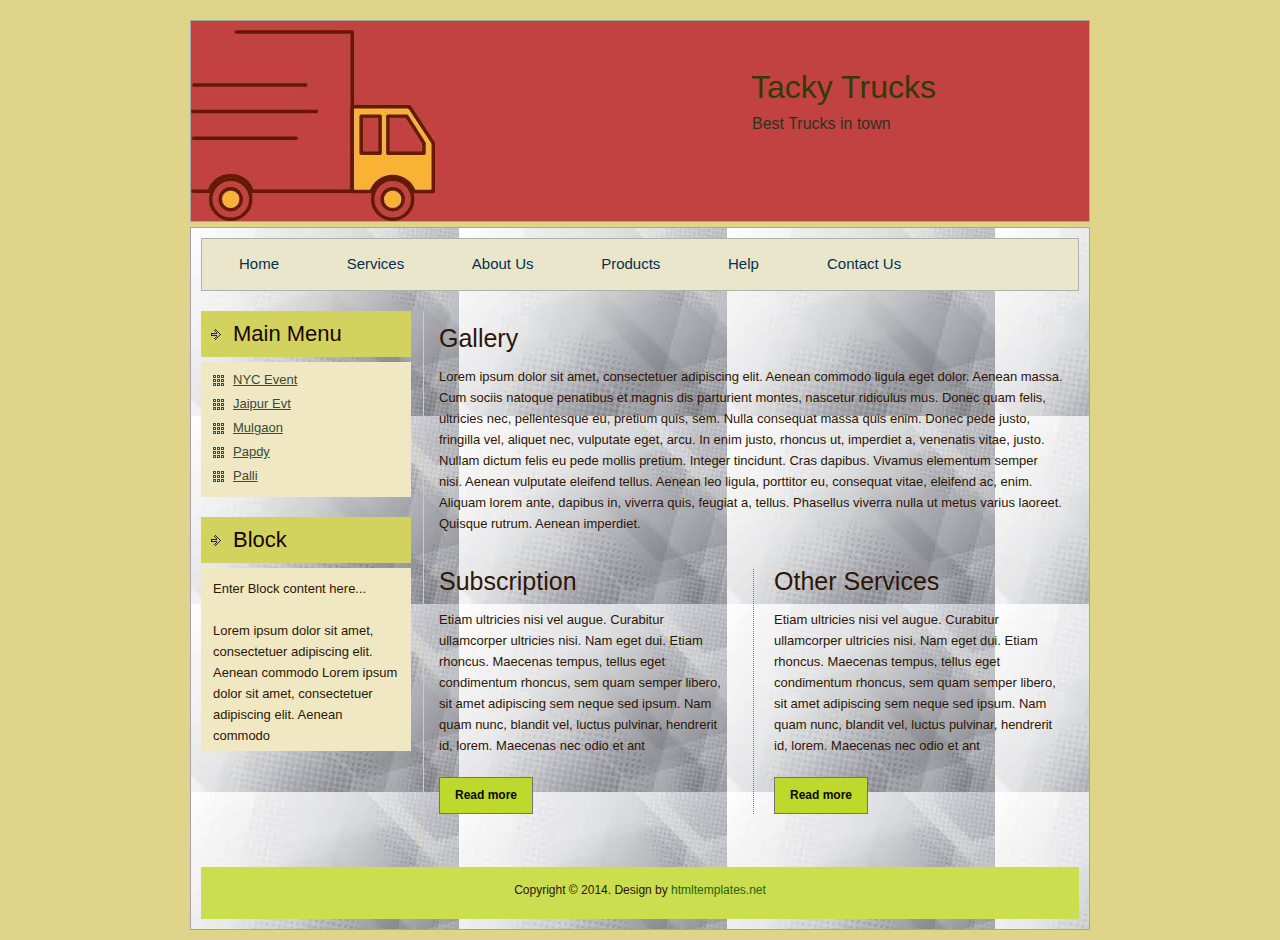
<file: Tacky Trucks/featured4/index.html>
<!DOCTYPE html>
<html>
<head>
<meta charset="UTF-8">
<title>Tacky Truck</title>
<meta name="description" content="A description of your website">
<meta name="keywords" content="keyword1, keyword2, keyword3">
<link href="css/style.css" rel="stylesheet" type="text/css">
</head>
<body>

<div id="wrapper"> 

  <div id="header"> 

    <div class="top_banner">
      <h1>Tacky Trucks</h1>
      <p>Best Trucks in town</p>
    </div>

  </div>

  <div id="page_content">

    <div class="navigation">
      <ul>
        <li><a href="#">Home</a></li>
        <li><a href="#">Services</a></li>
        <li><a href="#">About Us</a></li>
        <li><a href="#">Products</a></li>
        <li><a href="#">Help </a></li>
        <li><a href="#">Contact Us</a></li>
      </ul>
    </div>

	<!--Template designed by--><a href="http://www.htmltemplates.net"><img src="images/design_img.gif" class="copyright" alt="HTML Templates"></a>
	
    <div class="left_side_bar"> 

      <div class="col_1">
        <h1>Main Menu</h1>
        <div class="box">
          <ul>
            <li><a href="#">NYC Event</a></li>
            <li><a href="#">Jaipur Evt</a></li>
            <li><a href="#">Mulgaon</a></li>
            <li><a href="#">Papdy</a></li>
            <li><a href="#">Palli</a></li>
          
          </ul>
        </div>
      </div>

      <div class="col_1">
        <h1>Block</h1>
        <div class="box">
          <p>Enter Block content here...</p>
          <br>
          <p>Lorem ipsum dolor sit amet, consectetuer adipiscing elit. 
Aenean commodo Lorem ipsum dolor sit amet, consectetuer adipiscing elit.
 Aenean commodo</p>
        </div>
      </div>

    </div>

    <div class="right_section">
      <div class="common_content">
        <h2>Gallery</h2>
        <p>Lorem ipsum dolor sit amet, consectetuer 
adipiscing elit. Aenean commodo ligula eget dolor. Aenean massa. Cum 
sociis natoque penatibus et magnis dis parturient montes, nascetur 
ridiculus mus. Donec quam felis, ultricies nec, pellentesque eu, pretium
 quis, sem. Nulla consequat massa quis enim. Donec pede justo, fringilla
 vel, aliquet nec, vulputate eget, arcu. In enim justo, rhoncus ut, 
imperdiet a, venenatis vitae, justo. Nullam dictum felis eu pede mollis 
pretium. Integer tincidunt. Cras dapibus. Vivamus elementum semper nisi.
 Aenean vulputate eleifend tellus. Aenean leo ligula, porttitor eu, 
consequat vitae, eleifend ac, enim. Aliquam lorem ante, dapibus in, 
viverra quis, feugiat a, tellus. Phasellus viverra nulla ut metus varius
 laoreet. Quisque rutrum. Aenean imperdiet. </p>
        </div>
      <div class="top_content">
        <div class="column_one">
          <h2>Subscription</h2>
          <p>Etiam ultricies nisi vel augue. Curabitur ullamcorper 
ultricies nisi. Nam eget dui. Etiam rhoncus. Maecenas tempus, tellus 
eget condimentum rhoncus, sem quam semper libero, sit amet adipiscing 
sem neque sed ipsum. Nam quam nunc, blandit vel, luctus pulvinar, 
hendrerit id, lorem. Maecenas nec odio et ant</p>
         <br>
         <p><a href="#" class="btn">Read more</a></p> 
        </div>
        <div class="column_two border_left">
          <h2>Other Services</h2>
          <p>Etiam ultricies nisi vel augue. Curabitur ullamcorper 
ultricies nisi. Nam eget dui. Etiam rhoncus. Maecenas tempus, tellus 
eget condimentum rhoncus, sem quam semper libero, sit amet adipiscing 
sem neque sed ipsum. Nam quam nunc, blandit vel, luctus pulvinar, 
hendrerit id, lorem. Maecenas nec odio et ant</p>
          <br>
          <p><a href="#" class="btn">Read more</a></p></div>
      </div>
    </div>

    <div class="clear"></div>
    
    <div id="footer">Copyright &copy; 2014. Design by <a href="http://www.htmltemplates.net" target="_blank">htmltemplates.net</a><br>
    
    </div>
	
  </div>

</div>

</body></html>
</file>
<file: AdminDashBoard/css/adminstyle.css>
body{
    font-family: 'Rosario', sans-serif;
}

.nav-sidebar{
    margin: 80px -20px 20px 20px;   
}

.nav-sidebar >li >a{
    padding:20px 20px;
}

.main{
    margin-top: 50px;
/*    background-color: lightgray;*/
    padding: 20px;
}
.placeholders{
    margin-top: 10px;
    margin-bottom: 30px;
    
}

.placeholder{
    margin-bottom: 20px;
    
    
}

.placeholder img{
    display: inline;
    border-radius: 50%;
}


.foot{
    background-color:black;
    color:#9d9d9d;
}
</file>
<file: BonusTODO/css/todoStyle.css>
*{
    font-family: 'EB Garamond', serif;
    padding: 0;
    margin: 0;
    background-color: beige;
}

h1{
    margin: 40px;
}

#userinput{
    width: 350px;
    height: 35px;
    display: inline-block;
}

.btn{
    margin: 20px 5px;
     
}

.form-control{
    margin: 0 auto;
}

ul{
    list-style-type: none;
}
</file>
<file: ImageSlider/css/twentytwenty.css>
.twentytwenty-horizontal .twentytwenty-handle:before, .twentytwenty-horizontal .twentytwenty-handle:after, .twentytwenty-vertical .twentytwenty-handle:before, .twentytwenty-vertical .twentytwenty-handle:after {
  content: " ";
  display: block;
  background: white;
  position: absolute;
  z-index: 30;
  -webkit-box-shadow: 0px 0px 12px rgba(51, 51, 51, 0.5);
  -moz-box-shadow: 0px 0px 12px rgba(51, 51, 51, 0.5);
  box-shadow: 0px 0px 12px rgba(51, 51, 51, 0.5); }

.twentytwenty-horizontal .twentytwenty-handle:before, .twentytwenty-horizontal .twentytwenty-handle:after {
  width: 3px;
  height: 9999px;
  left: 50%;
  margin-left: -1.5px; }

.twentytwenty-vertical .twentytwenty-handle:before, .twentytwenty-vertical .twentytwenty-handle:after {
  width: 9999px;
  height: 3px;
  top: 50%;
  margin-top: -1.5px; }

.twentytwenty-before-label, .twentytwenty-after-label, .twentytwenty-overlay {
  position: absolute;
  top: 0;
  width: 100%;
  height: 100%; }

.twentytwenty-before-label, .twentytwenty-after-label, .twentytwenty-overlay {
  -webkit-transition-duration: 0.5s;
  -moz-transition-duration: 0.5s;
  transition-duration: 0.5s; }

.twentytwenty-before-label, .twentytwenty-after-label {
  -webkit-transition-property: opacity;
  -moz-transition-property: opacity;
  transition-property: opacity; }

.twentytwenty-before-label:before, .twentytwenty-after-label:before {
  color: white;
  font-size: 13px;
  letter-spacing: 0.1em; }

.twentytwenty-before-label:before, .twentytwenty-after-label:before {
  position: absolute;
  background: rgba(255, 255, 255, 0.2);
  line-height: 38px;
  padding: 0 20px;
  -webkit-border-radius: 2px;
  -moz-border-radius: 2px;
  border-radius: 2px; }

.twentytwenty-horizontal .twentytwenty-before-label:before, .twentytwenty-horizontal .twentytwenty-after-label:before {
  top: 50%;
  margin-top: -19px; }

.twentytwenty-vertical .twentytwenty-before-label:before, .twentytwenty-vertical .twentytwenty-after-label:before {
  left: 50%;
  margin-left: -45px;
  text-align: center;
  width: 90px; }

.twentytwenty-left-arrow, .twentytwenty-right-arrow, .twentytwenty-up-arrow, .twentytwenty-down-arrow {
  width: 0;
  height: 0;
  border: 6px inset transparent;
  position: absolute; }

.twentytwenty-left-arrow, .twentytwenty-right-arrow {
  top: 50%;
  margin-top: -6px; }

.twentytwenty-up-arrow, .twentytwenty-down-arrow {
  left: 50%;
  margin-left: -6px; }

.twentytwenty-container {
  -webkit-box-sizing: content-box;
  -moz-box-sizing: content-box;
  box-sizing: content-box;
  z-index: 0;
  overflow: hidden;
  position: relative;
  -webkit-user-select: none;
  -moz-user-select: none; }
  .twentytwenty-container img {
    max-width: 100%;
    position: absolute;
    top: 0;
    display: block; }
  .twentytwenty-container.active .twentytwenty-overlay, .twentytwenty-container.active :hover.twentytwenty-overlay {
    background: rgba(0, 0, 0, 0); }
    .twentytwenty-container.active .twentytwenty-overlay .twentytwenty-before-label,
    .twentytwenty-container.active .twentytwenty-overlay .twentytwenty-after-label, .twentytwenty-container.active :hover.twentytwenty-overlay .twentytwenty-before-label,
    .twentytwenty-container.active :hover.twentytwenty-overlay .twentytwenty-after-label {
      opacity: 0; }
  .twentytwenty-container * {
    -webkit-box-sizing: content-box;
    -moz-box-sizing: content-box;
    box-sizing: content-box; }

.twentytwenty-before-label {
  opacity: 0; }
  .twentytwenty-before-label:before {
    content: "Before"; }

.twentytwenty-after-label {
  opacity: 0; }
  .twentytwenty-after-label:before {
    content: "After"; }

.twentytwenty-horizontal .twentytwenty-before-label:before {
  left: 10px; }

.twentytwenty-horizontal .twentytwenty-after-label:before {
  right: 10px; }

.twentytwenty-vertical .twentytwenty-before-label:before {
  top: 10px; }

.twentytwenty-vertical .twentytwenty-after-label:before {
  bottom: 10px; }

.twentytwenty-overlay {
  -webkit-transition-property: background;
  -moz-transition-property: background;
  transition-property: background;
  background: rgba(0, 0, 0, 0);
  z-index: 25; }
  .twentytwenty-overlay:hover {
    background: rgba(0, 0, 0, 0.5); }
    .twentytwenty-overlay:hover .twentytwenty-after-label {
      opacity: 1; }
    .twentytwenty-overlay:hover .twentytwenty-before-label {
      opacity: 1; }

.twentytwenty-before {
  z-index: 20; }

.twentytwenty-after {
  z-index: 10; }

.twentytwenty-handle {
  height: 38px;
  width: 38px;
  position: absolute;
  left: 50%;
  top: 50%;
  margin-left: -22px;
  margin-top: -22px;
  border: 3px solid white;
  -webkit-border-radius: 1000px;
  -moz-border-radius: 1000px;
  border-radius: 1000px;
  -webkit-box-shadow: 0px 0px 12px rgba(51, 51, 51, 0.5);
  -moz-box-shadow: 0px 0px 12px rgba(51, 51, 51, 0.5);
  box-shadow: 0px 0px 12px rgba(51, 51, 51, 0.5);
  z-index: 40;
  cursor: pointer; }

.twentytwenty-horizontal .twentytwenty-handle:before {
  bottom: 50%;
  margin-bottom: 22px;
  -webkit-box-shadow: 0 3px 0 white, 0px 0px 12px rgba(51, 51, 51, 0.5);
  -moz-box-shadow: 0 3px 0 white, 0px 0px 12px rgba(51, 51, 51, 0.5);
  box-shadow: 0 3px 0 white, 0px 0px 12px rgba(51, 51, 51, 0.5); }
.twentytwenty-horizontal .twentytwenty-handle:after {
  top: 50%;
  margin-top: 22px;
  -webkit-box-shadow: 0 -3px 0 white, 0px 0px 12px rgba(51, 51, 51, 0.5);
  -moz-box-shadow: 0 -3px 0 white, 0px 0px 12px rgba(51, 51, 51, 0.5);
  box-shadow: 0 -3px 0 white, 0px 0px 12px rgba(51, 51, 51, 0.5); }

.twentytwenty-vertical .twentytwenty-handle:before {
  left: 50%;
  margin-left: 22px;
  -webkit-box-shadow: 3px 0 0 white, 0px 0px 12px rgba(51, 51, 51, 0.5);
  -moz-box-shadow: 3px 0 0 white, 0px 0px 12px rgba(51, 51, 51, 0.5);
  box-shadow: 3px 0 0 white, 0px 0px 12px rgba(51, 51, 51, 0.5); }
.twentytwenty-vertical .twentytwenty-handle:after {
  right: 50%;
  margin-right: 22px;
  -webkit-box-shadow: -3px 0 0 white, 0px 0px 12px rgba(51, 51, 51, 0.5);
  -moz-box-shadow: -3px 0 0 white, 0px 0px 12px rgba(51, 51, 51, 0.5);
  box-shadow: -3px 0 0 white, 0px 0px 12px rgba(51, 51, 51, 0.5); }

.twentytwenty-left-arrow {
  border-right: 6px solid white;
  left: 50%;
  margin-left: -17px; }

.twentytwenty-right-arrow {
  border-left: 6px solid white;
  right: 50%;
  margin-right: -17px; }

.twentytwenty-up-arrow {
  border-bottom: 6px solid white;
  top: 50%;
  margin-top: -17px; }

.twentytwenty-down-arrow {
  border-top: 6px solid white;
  bottom: 50%;
  margin-bottom: -17px; }
</file>
<file: ImageSlider/css/style.css>
.col-xs-12 img{
    width: 100%;
    
}
</file>
<file: Pokemon Company/css/pokemonStyle.css>
body{
    padding-bottom: 20px;
}


.team .col-lg-4{
    text-align: center;
    margin-bottom: 20px;
    
}
.team h1{
    color: rgba(50 ,50 ,50,.8);
}



.navbar-wrapper{
    position: absolute;
    top: 0;
    right: 0;
    left: 0;
    z-index: 20;
}


.navbar-wrapper .nabvar .container{
    width:auto;
}


.navbar-wrapper .nabvar{
    padding-left: 20px;
    padding-right: 20px;
}
.navbar-wrapper> .container{
    padding-left: 0;
    padding-right: 0;
}

.carousel{
       height: 500px;
    margin-bottom: 50px;
}

/*manje to tag both the classes */

.carousel .item{
    height: 500px;
    background-color: #777;
}



/*this is how we target img tag*/
.carousel-inner>.item> img{
    position: absolute;
    height: 500px;
    min-width: 100%;
    top:0;
    left:0;
}

.divider{
    margin:20px 0;
}

.micks{
    padding-left: 50px;
    padding-top: 50px;
    
}

.lead{
    text-align: center;
}


footer{
    margin:0 110px;
    
}
</file>
<file: Selling Yahoo/css/sellYahoo.css>
body{
    padding-top: 20px;
    
}
.nav-justified{
    background-color: #eee;
    border-radius: 5px;
   
}

.na-justified > li> a{
    padding: 15px 0 ;
    color:#777;
    text-align: center;
    background-color: #e5e5e5;
}
.jumbotron{
    text-align: center;
    background-color: transparent;
    
}

.jumbotron .btn{
    padding: 15px 25px;
    font-size: 22px;
}


.centro{
    text-align: center;
}
</file>
<file: Technical Landing/css/techlanding.css>
.navbar-default .navbar-brand{
    color: black;
    
}

html{
    height: 100%;
}

body{
    background: url(https://images.unsplash.com/photo-1511467687858-23d96c32e4ae?ixlib=rb-1.2.1&ixid=eyJhcHBfaWQiOjEyMDd9&auto=format&fit=crop&w=1050&q=80);
    background-size: cover;
    background-position: center;
    font-family: 'Catamaran';
}

/*
.navbar-default{
    
}*/

#login{
    min-width: 250px;
    background-color: rgba(255,255,255,0.7);
    padding:14px 14px 0;
    
}

/*
#login .social-button{
    margin:12px 0;
}
*/

.btn-fb{
    color:#fff;
    background-color: #3b599d;
}
.btn-tw{    
    color:#fff;
    background-color: #55acee;
}
.btn-fb:hover{
    color:#fff;
    background-color: #496ebc;
}
.btn-tw:hover{    
    color:#fff;
    background-color: #55acee;
}






.blue{
    background-color:skyblue;
    border-radius: 20px;
    opacity: 0.5;
}

.center{
    text-align: center;
}
</file>
<file: Ticky Clock/CSS/style.css>
@import url('https://fonts.googleapis.com/css2?family=Bungee+Shade&display=swap');

html,body{
    height: 100%;
}

#clock{

    color :white;
    font-family: 'Bungee Shade', cursive;
    font-size: 70px;
    position: relative;
    top :50%;
    margin-top: -35px;
    text-align: center;
}
</file>
<file: To Do List/css/todo.css>
*{
    margin:0;
    padding:0;
    outline:none;
    border:none;
    box-sizing: border-box;   
}

body{
    min-height: 100px;
    background: radial-gradient(white,grey);   
}

.wrapper{
    width:300px;
    height: 350px;
    margin: 50px auto;
    border: solid 8px black;
    border-radius: 20px;
    background: white;   
}

.header{
    text-align: center;
    height: 100px;
    background: linear-gradient(#f63,white);
    border-radius:10px 10px 0 0 ;
    font-size: 25px;
    padding-top:10px;
}

span{
   border-bottom: dashed 2px black;
/*    display: block;*/
    height: 90%;
    width:80px;
}

.wrap-list{
    height: 70%;
    width:100%;
    border-radius: 0 0 10px 10px;
    box-shadow: inset 0 0 5px black;
    
}


input[type="checkbox"]{
    position: relative;
    top:14px;
    right:12px;
    float: right;
}

input[type="checkbox"]:checked+label{
    text-decoration: line-through;
/*    opacity: 0.3;*/
    color: rgba(0,0,0,.3);
    
}

.list{
    list-style: none;
    color: rgba(0,0,0,.8);
        
}
.list li{
    float:left;
    width: 100%;    
}
label{
    padding: 10px;
    float:left;
    width: 90%;    
}

.gray{
    background: rgba(0,0,50,.1);
}
</file>
<file: TypeAhead/css/style.css>
#the-basics{
    font-size: 3em;
    
}
#the-basics input{
    margin-left: 50px;
}
.tt-suggestion .tt-selectable {
    margin-left: 100px;

}
</file>
<file: GYM coming soon/css/index.css>
body{
    background:url("../images/barbell-on-the-floor-1552252.jpg");
    background-size: cover;
    
}

div{
    background-color: aquamarine;
    width: 60% ;
    border-radius :25px;
    margin: 200px auto;
    text-align: center;
    
}
</file>
<file: Tacky Trucks/featured4/css/style.css>
/* General Reset */
html, body, div, span, applet, object, iframe, h1, h2, h3, h4, h5, h6, p, blockquote, pre, a, abbr, acronym, address, big, cite, code, del, dfn, em, font, img, ins, kbd, q, s, samp, small, strike, strong, sub, sup, tt, var, b, u, i, center, dl, dt, dd, ol, ul, li, fieldset, form, label, legend, table, caption, tbody, tfoot, thead, tr, th, td, hr, button {
	margin:0;
	padding:0;
	border:0;
	outline:0;
	font-size:100%;
	vertical-align:baseline;
	background:none;
}

ol, ul {
	list-style-type:none;
}

h1, h2, h3, h4, h5, h6, li {
	line-height:100%;
}

blockquote, q {
	quotes:none;
}

q:before, q:after {
	content:"";
}

input, textarea, select {
	font:12px Arial, Helvetica, sans-serif;
	vertical-align:middle;
	padding:0;
	margin:0;
}

textarea {
	overflow:auto;
	resize:none;
}

body {
	margin:0px;
	padding:0px;
	font-size:13px;
	line-height:21px;
	color:#2d1604;
	background-color:#e0d48a;
	font-family:Arial, Helvetica, sans-serif;
}

h1, h2, h3, h4, h5, h6 {
	font-weight:normal;
}

h1 {
	font-size:33px;
	margin-bottom:15px;
}

h2 {
	font-size:25px;
	margin-bottom:15px;

}

h3 {
	font-size:18px;
	margin-bottom:15px;
}

h4 {
	font-size:16px;
	margin-bottom:15px;
}

h5 {
	font-size:14px;
	margin-bottom:15px;
}

h6 {
	font-size:12px;
	margin-bottom:15px;
}

	/*  links
	******************************/
	a {color: #236407;text-decoration: underline;}
	a:hover {color: #236407;text-decoration: none;}

	/*  superscript and subscript
	******************************/
	sup, sub {vertical-align: baseline;position: relative;top: -0.4em;}
	sub { top: 0.4em; }
	
	/*  lists
	******************************/
	ul, ol {padding:0;margin:0;}
	ul li {list-style-type:disc;}
	ol li {list-style-type:decimal;}
	ul li,
	ol li {font-size: 12px; line-height: 16px;margin: 0 0 10px 15px;}

	/*  tables
	******************************/
	table,th,td {border:1px solid #BBBBBB;}
	th {padding:3px; font-weight:bold;color:#3b413e;}
	tr {margin:0 0 5px 0;padding:3px;}
	td {padding:5px;margin:0 1px;}
	
	/*  horizontal lines
	******************************/
	hr {border-bottom: 1px solid #ceced6;margin:5px 0;padding:0;height:2px;width:100%; margin-bottom:10px;}

.clear {
	clear:both;
}

.left {
	float:left;
}

.right {
	float:right;
}

.copyright {
	border: 0px;
	height: 1px;
	width: 1px;
}

#wrapper {
	width:900px;
	margin:0 auto;
	padding:20px 0 10px 0;
}
/*----start header----*/
#header {
	padding:0px 0px 5px;
}

#header .top_banner{
	background:url(../images/header.jpg) no-repeat left top;
	height:150px;
	padding:50px 35px 0 560px;
	border:#a4a5a5 solid 1px;
}

#header h1{
	font-size:32px;
	color:#323A07;
	margin:0px;
	padding:0px 0px 10px;
}

#header h1 a {
	color:#323A07;
	text-decoration: none;
}

#header h1 a:hover {
	text-decoration: none;
}

#header p{
	font-size:16px;
	margin-left:1px;
	color:#293325;
}

.navigation{
	margin:0px 0px 20px;
	border:#adb1b2 solid 1px;
	padding:15px 5px;
	background: #EAE6CB;
	
}

.navigation ul{
	margin:0px;
	padding:0px;
}

.navigation ul li{
	margin:0px;
	padding:0px 32px;
	display:inline;
	font-size:15px;
	list-style-type:none;
}

.navigation ul li a{
	color:#03314b;
	text-decoration:none;
}

.navigation ul li a:hover{
	text-decoration:underline;
}

.navigation ul li:last-child {
	border-right:none;
}
/*----end header----*/


/*----start page content----*/
#page_content{
	padding:10px;
	background:url(../images/body.jpg) repeat;
	border:#a4a5a5 solid 1px;
}

#page_content .right_section{
	width:625px;
	float:right;
	padding:15px;
	border-left:#d4d093 solid 1px;
}

#page_content .right_section .top_content{
	padding:15px 0 0px 0;
}

#page_content .right_section .top_content .column_one{
	width:290px;
	float:left;
	margin-bottom:20px;
}

#page_content .right_section .top_content .column_two{
	width:290px;
	float:right;
	margin-bottom:20px;
}

a.btn{
	color:#0a0800;
	font-size:12px;
	text-decoration:none;
	padding:7px 15px 7px 15px;
	font-weight:bold;
	display:inline-block;
	border:#7a6f73 solid 1px;
	background-color:#bdd92c;
}

a.btn:hover{
	text-decoration:underline;
}

.common_content{
	padding:0 0 20px 0;
}

.border_left{
	border-left:#6e7678 dotted 1px;
	padding-left:20px;
}

.border_none{
	border:none!important;
	margin:0px!important;
}

.left_side_bar{
	width:210px;
	float:left;
}

.left_side_bar h1{
	font-size:22px;
	padding:12px 0 12px 32px;
	margin-bottom:5px;
	color:#1b0400;
	background:url(../images/arrow.png)#d2d35e no-repeat 10px center;
}

.left_side_bar .col_1{
	padding:0px 0 20px 0;
}

.left_side_bar .col_1 .box{
	padding:10px 12px 5px;
	background-color:#f0e8c3;
}

.left_side_bar .col_1 .box ul{
	margin:0px;
	padding:0px;
}

.left_side_bar .col_1 .box ul li{
	margin:0px 0px 8px;
	padding:0px 0px 0px 20px;
	font-size:13px;
	list-style-type:none;
	background:url(../images/li.png) no-repeat left center;
}

.left_side_bar .col_1 .box ul li a{
	color:#364b38;
	text-decoration:underline;
}

.left_side_bar .col_1 .box ul li a:hover{
	color:#364b38;
	text-decoration:none;
}
/*----end page content----*/


/*----start footer content----*/
#footer{
	clear:both;
	margin-top:18px;
	padding:15px 0 12px 0;
	height:25px;
	text-align:center;
	font-family:Verdana, Geneva, sans-serif;
	font-size:12px;
	line-height:17px;
	background: #cbde50;
}

#footer a{
	color: #236407;
	text-decoration:none;
}

#footer a:hover{
	color: #236407;
	text-decoration:underline;
}

/*----end footer content----*/
</file>
